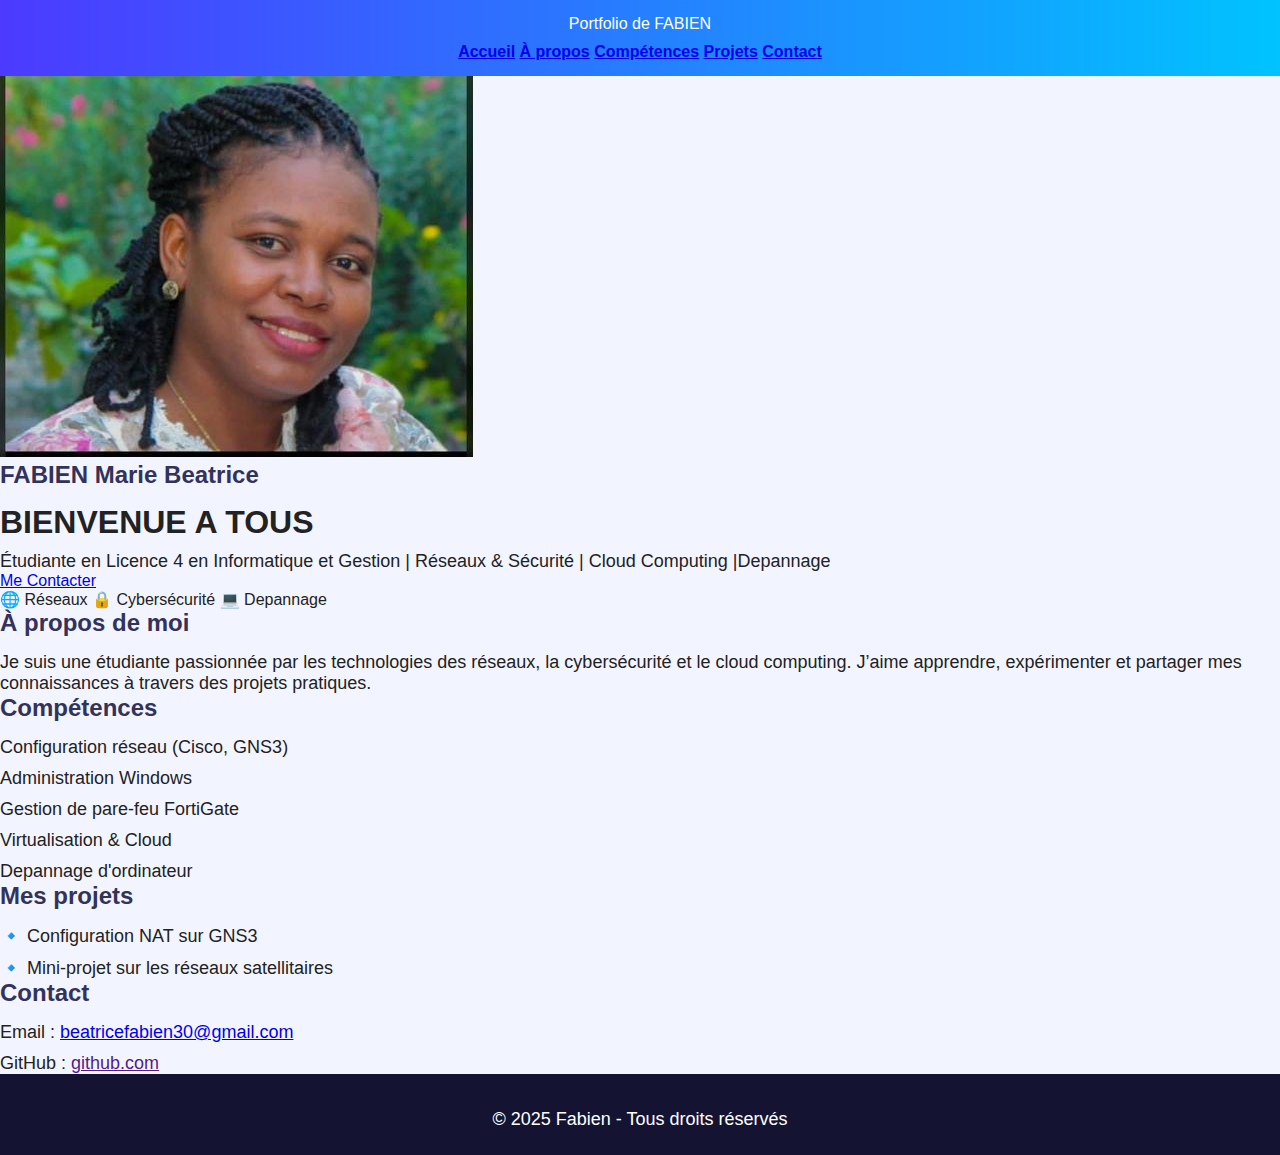
<file: index.html>
<!DOCTYPE html>
<html lang="fr">
<head>
  <meta charset="UTF-8" />
  <meta name="viewport" content="width=device-width, initial-scale=1.0" />
  <title>Portfolio - Fabien</title>
  <link rel="stylesheet" href="style.css" />
  <link href="https://fonts.googleapis.com/css2?family=Poppins:wght@200;600;700&display=swap" rel="stylesheet">
  
</head>
<body>
  <!-- ======= Header ======= -->
  <header>
  
    <div class="logo">Portfolio de FABIEN</div>
    <nav>
      <a href="#home"><strong>Accueil</strong></a>
      <a href="#about"><strong>À propos</strong></a>
      <a href="#skills"><strong>Compétences</strong></a>
      <a href="#projects"><strong>Projets</strong></a>
      <a href="#contact"><strong>Contact</strong></a>
    </nav>
  </header>
  <section id="intro" class="intro">
  <div class="intro-content">
    <img src="Beatrice01.jpg" alt="Photo de Fabien" class="profile-pic">
    <h2><span class="bold">FABIEN</span> Marie Beatrice</h2>
  </div>
</section>

  <!-- ======= Section d'accueil ======= -->
  <section id="home" class="hero">
    <h1>BIENVENUE A TOUS </h1>
    <p>Étudiante en Licence 4 en  Informatique et Gestion | Réseaux & Sécurité | Cloud Computing |Depannage </p>
    <a href="#contact" class="btn">Me Contacter</a>

    <div class="tags">
      <span class="tag blue">🌐 Réseaux</span>
      <span class="tag purple">🔒 Cybersécurité</span>
      <span class="tag orange">💻 Depannage </span>
    </div>
  </section>

  <!-- ======= À propos ======= -->
  <section id="about">
    <h2>À propos de moi</h2>
    <p>Je suis une étudiante passionnée par les technologies des réseaux, la cybersécurité et le cloud computing. 
       J’aime apprendre, expérimenter et partager mes connaissances à travers des projets pratiques.</p>
  </section>

  <!-- ======= Compétences ======= -->
  <section id="skills">
    <h2>Compétences</h2>
    <ul>
      <li>Configuration réseau (Cisco, GNS3)</li>
      <li>Administration Windows</li>
      <li>Gestion de pare-feu FortiGate</li>
      <li>Virtualisation & Cloud</li>
      <li>Depannage d'ordinateur</li>
    </ul>
  </section>

  <!-- ======= Projets ======= -->
  <section id="projects">
    <h2>Mes projets</h2>
    <ul>
      <li>🔹 Configuration NAT sur GNS3</li>
      <li>🔹 Mini-projet sur les réseaux satellitaires</li>
    </ul>
  </section>

  <!-- ======= Contact ======= -->
  <section id="contact">
    <h2>Contact</h2>
    <p>Email : <a href="beatricefabien30@gmail.com">beatricefabien30@gmail.com </a></p>
    <p>GitHub : <a href="" target="_blank">github.com</a></p>
  </section>

  <footer>
    <p>© 2025 Fabien - Tous droits réservés</p>
  </footer>
</body>
</html>
</file>
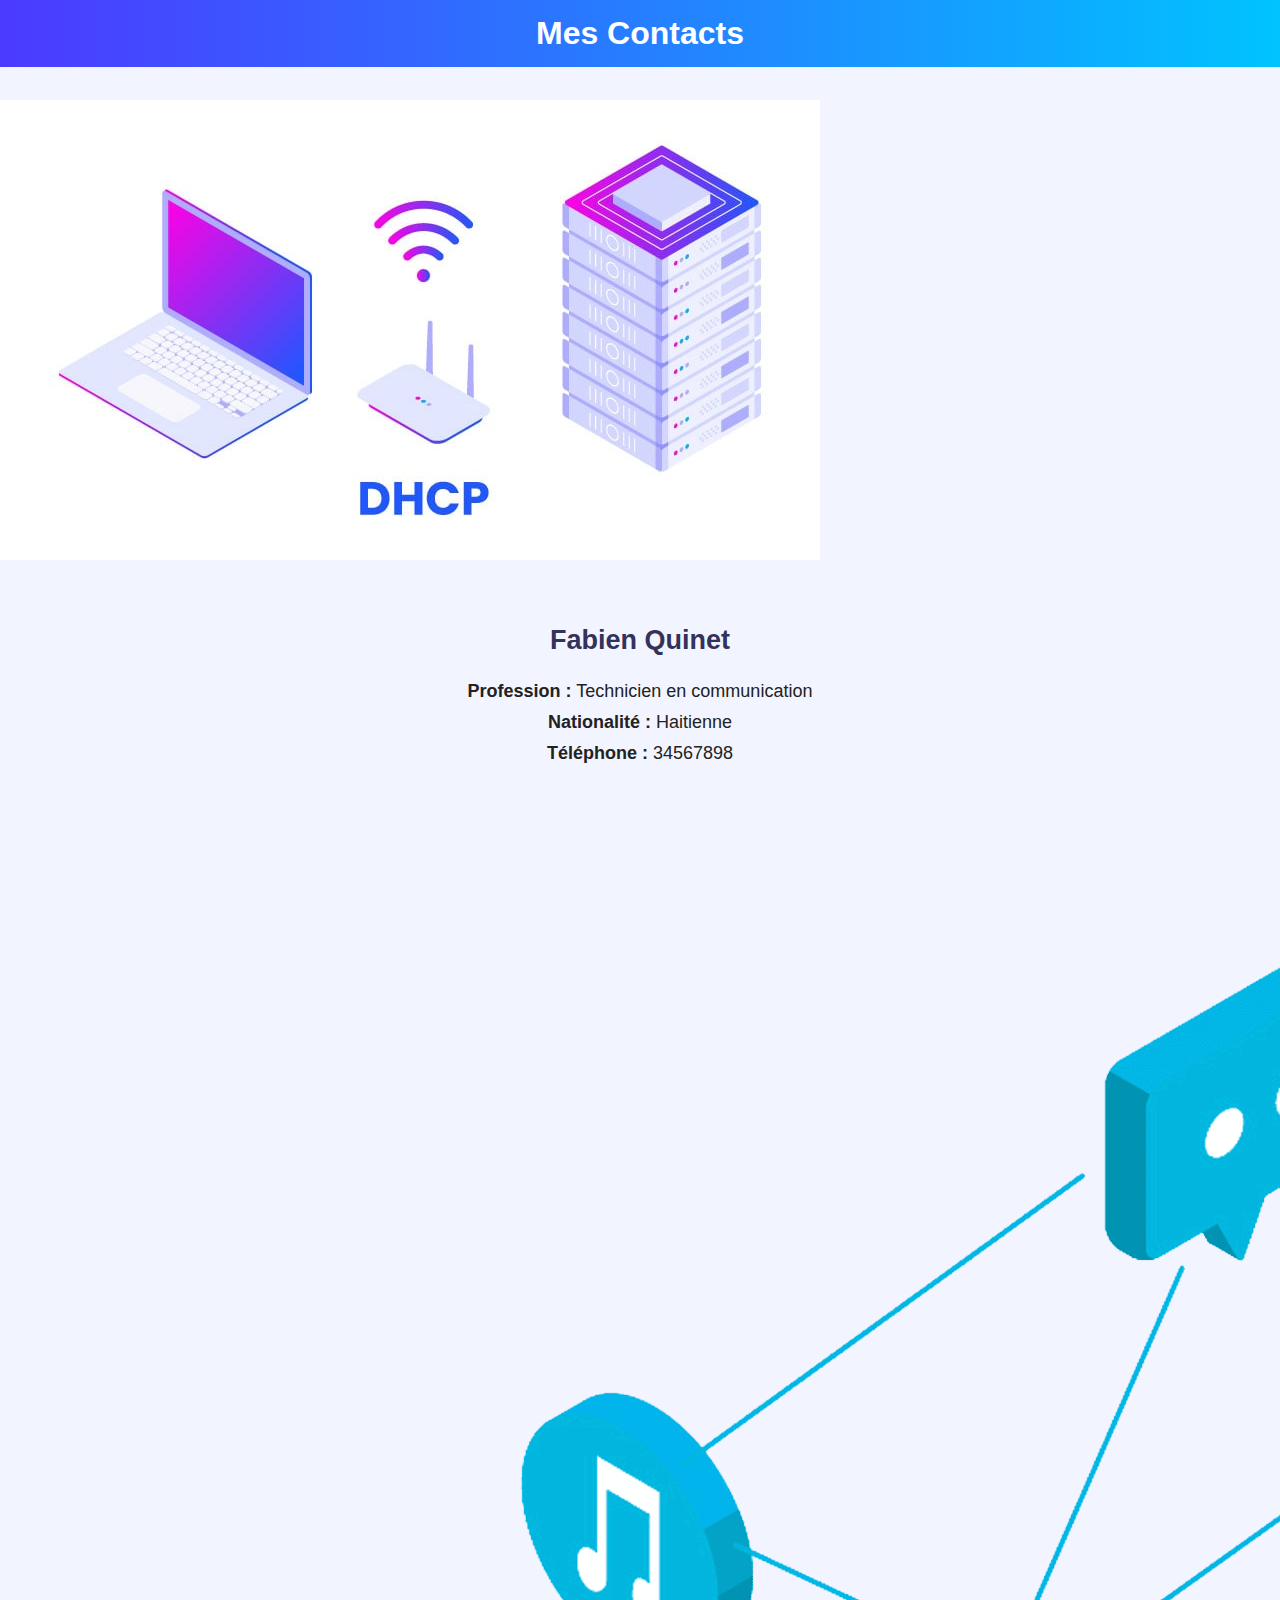
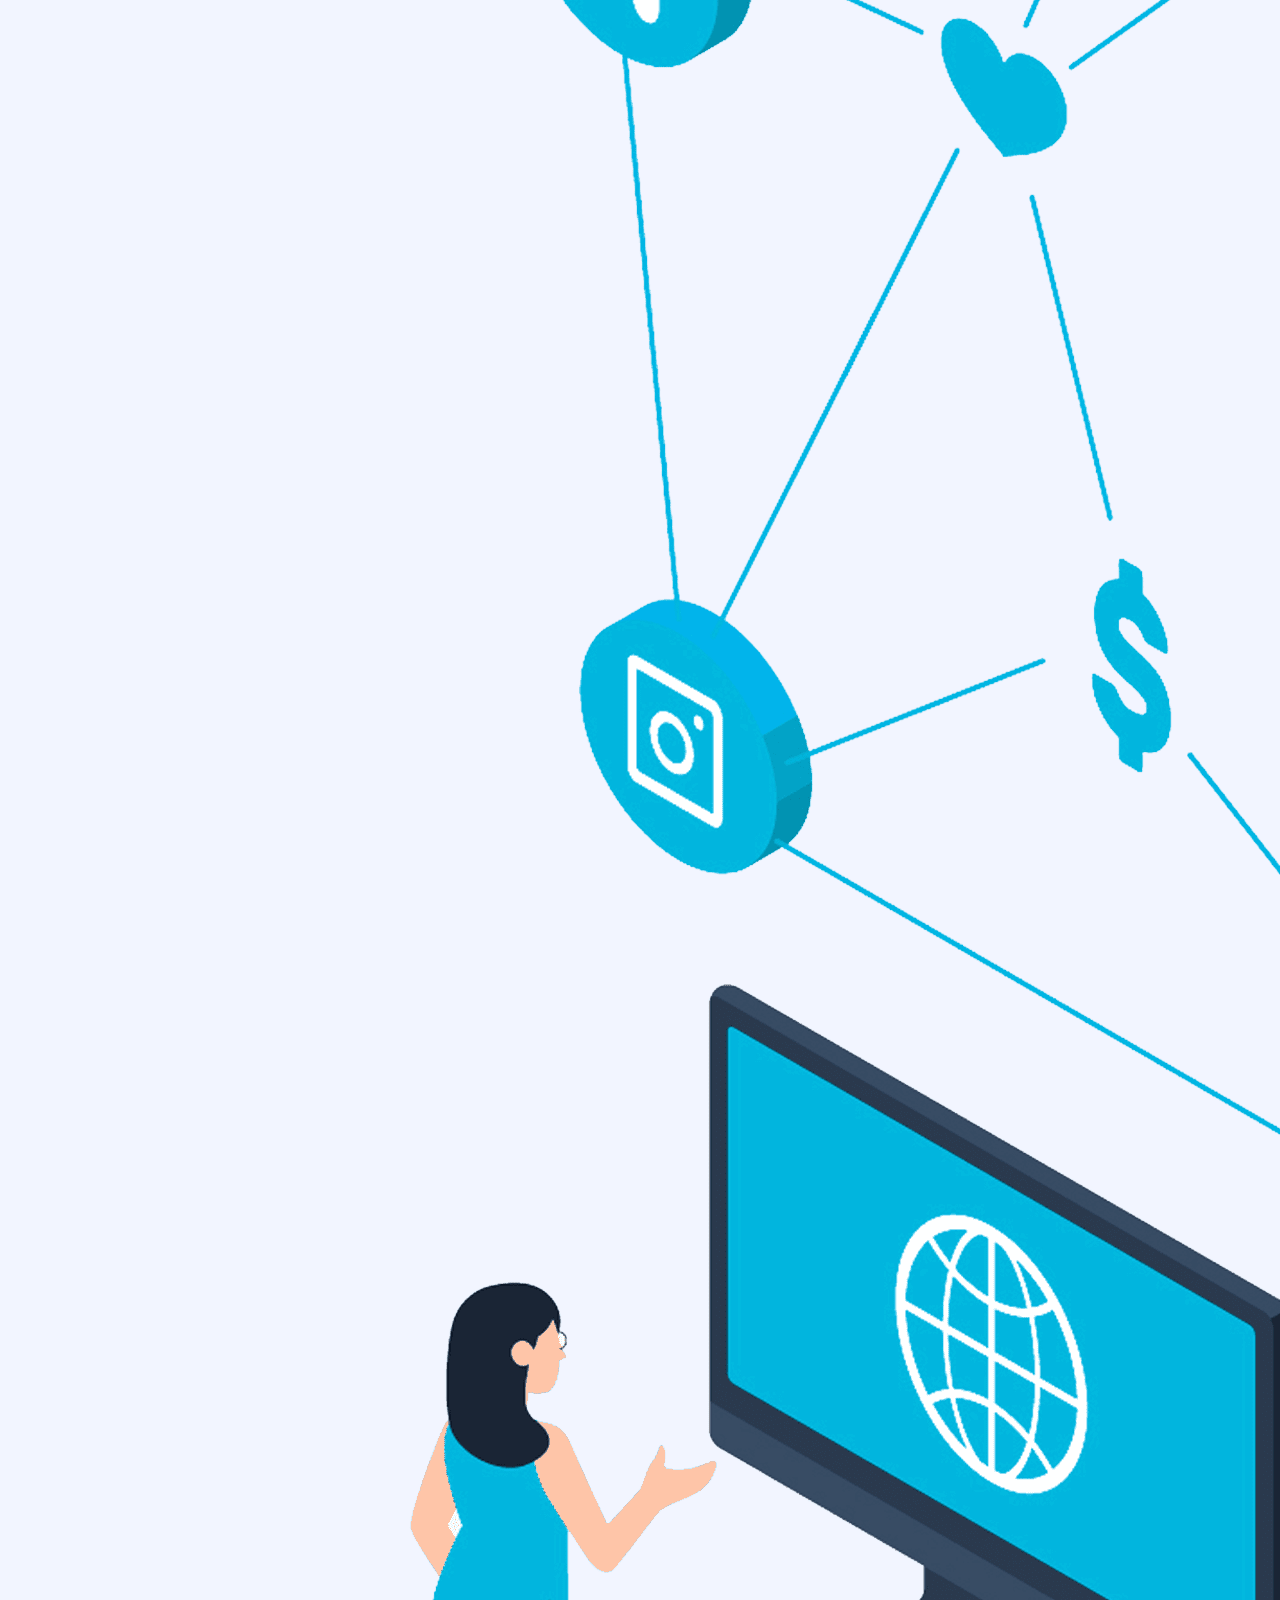
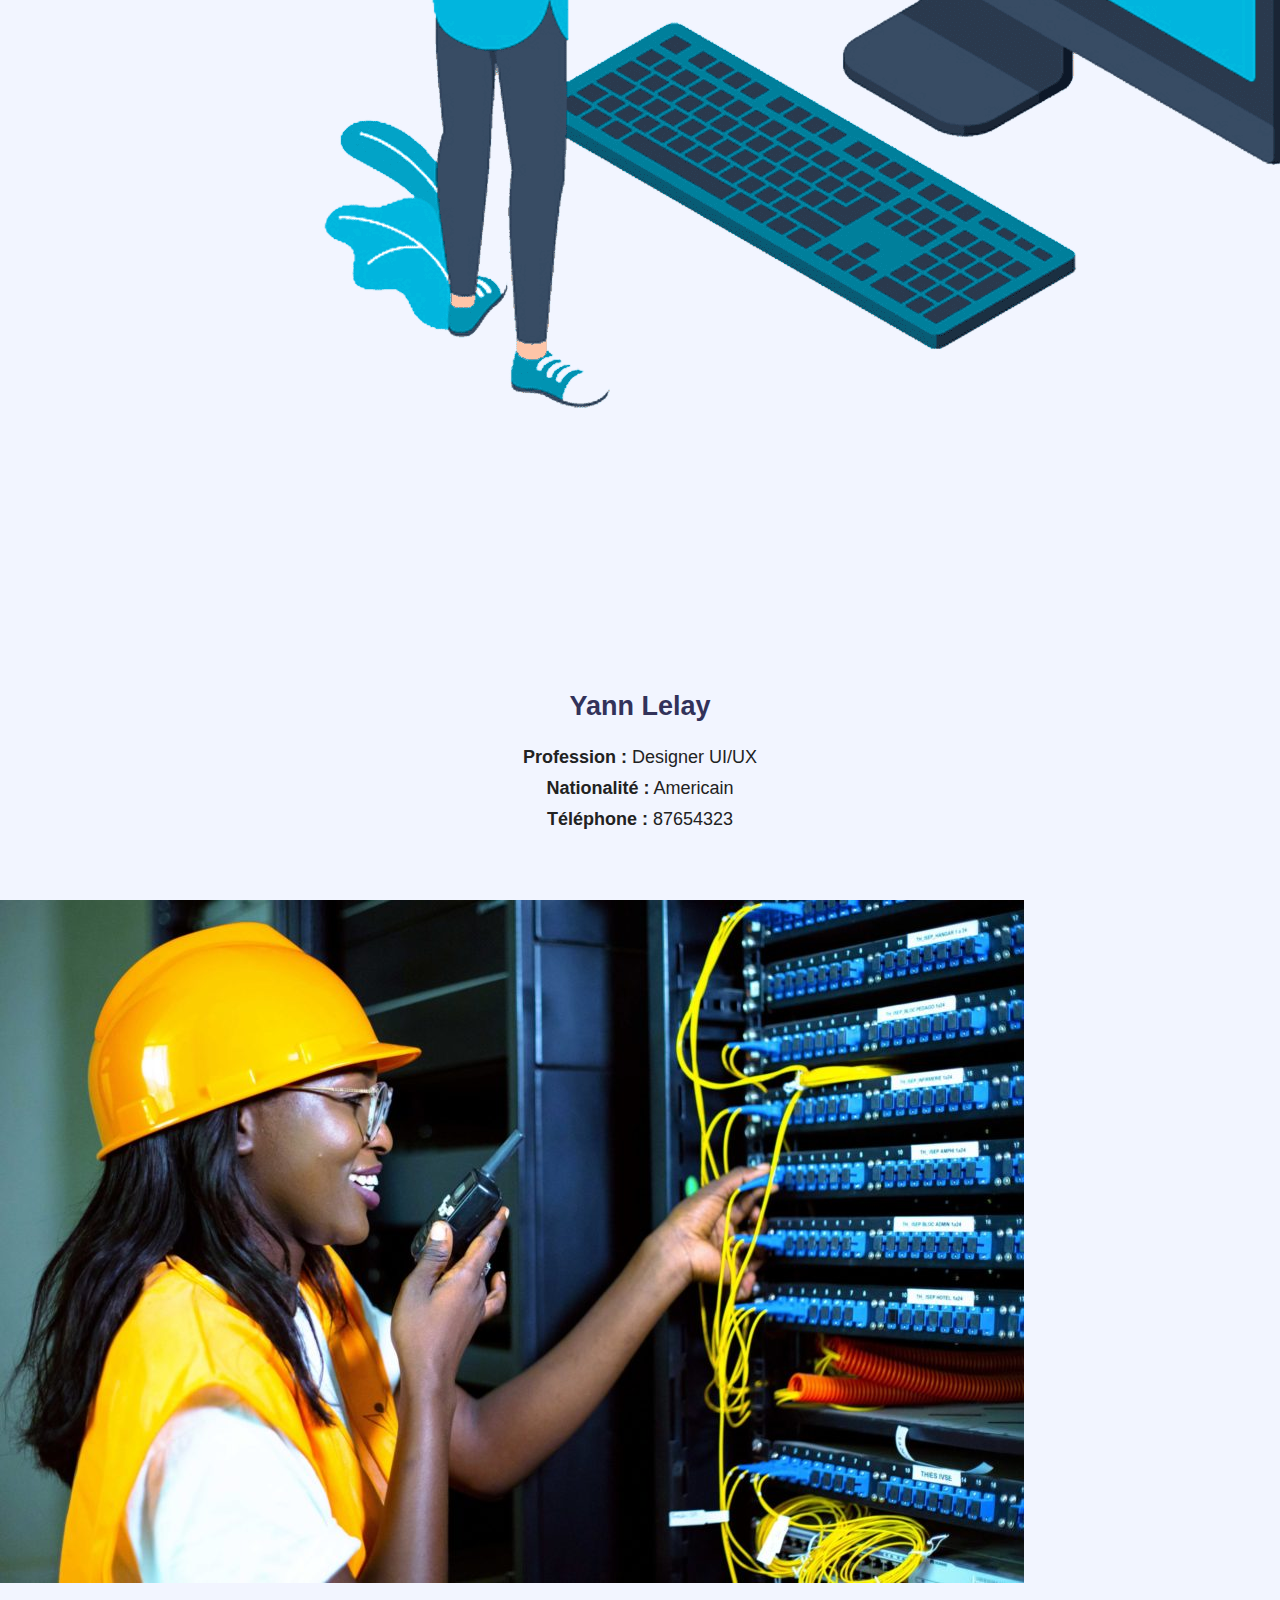
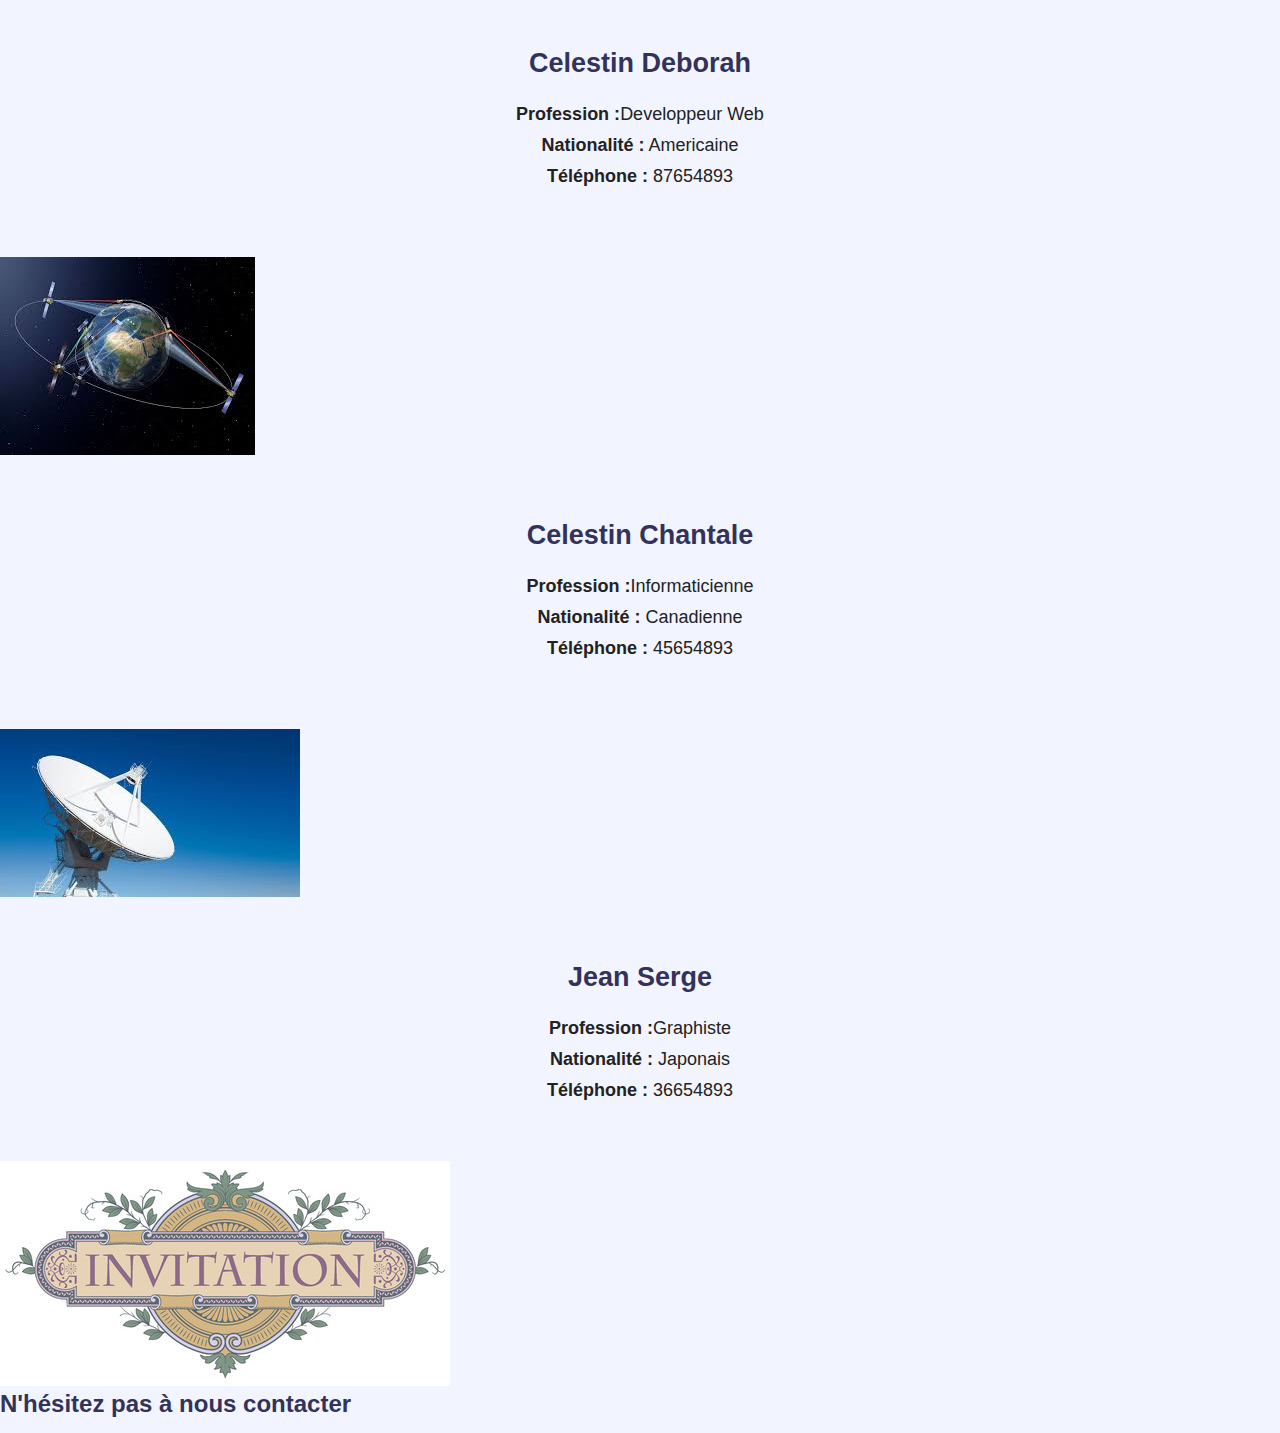
<file: afficher.html>
<!DOCTYPE html>
<html lang="fr">
<head>
  <meta charset="UTF-8">
  <meta name="viewport" content="width=device-width, initial-scale=1.0">
  <title>Contacts de Rem</title>
  <link rel="stylesheet" href="style.css">
</head>
<body>
  <header>
    <h1>Mes Contacts</h1>
  </header>

  <main>
    <ul class="contact-list">
      <li class="contact-card">
        <img src="a.jpg" alt="Quinet" class="profile-pic">
        <section class="contact-info">
          <h2>Fabien Quinet</h2>
          <p><strong>Profession :</strong> Technicien en communication</p>
          <p><strong>Nationalité :</strong> Haitienne</p>
          <p><strong>Téléphone :</strong> 34567898</p>
        </section>
      </li>

      <li class="contact-card">
        <img src="b.png" alt="Yann" class="profile-pic">
        <section class="contact-info">
          <h2>Yann Lelay</h2>
          <p><strong>Profession :</strong> Designer UI/UX</p>
          <p><strong>Nationalité :</strong> Americain</p>
          <p><strong>Téléphone :</strong> 87654323</p>
        </section>
      </li>

      <li class="contact-card">
        <img src="c.jpg" alt="Deborah" class="profile-pic">
        <section class="contact-info">
          <h2>Celestin Deborah</h2>
          <p><strong>Profession :</strong>Developpeur Web</p>
          <p><strong>Nationalité :</strong> Americaine</p>
          <p><strong>Téléphone :</strong> 87654893</p>
            </section>
      </li>

      <li class="contact-card">
        <img src="d.jpeg" alt="Chantale" class="profile-pic">
        <section class="contact-info">
          <h2>Celestin Chantale</h2>
          <p><strong>Profession :</strong>Informaticienne</p>
          <p><strong>Nationalité :</strong> Canadienne</p>
          <p><strong>Téléphone :</strong> 45654893</p>
            </section>
      </li>

      <li class="contact-card">
        <img src="e.jpeg" alt="Serge" class="profile-pic">
        <section class="contact-info">
          <h2>Jean Serge</h2>
          <p><strong>Profession :</strong>Graphiste</p>
          <p><strong>Nationalité :</strong> Japonais</p>
          <p><strong>Téléphone :</strong> 36654893</p>
            </section>
      </li>

    </ul>
  </main>

  <!-- Bannière -->
  <section class="banner">
    <img src="f.jpg" alt="Image de contact" class="banner-img">
    <div class="banner-text">
      <h2>N'hésitez pas à nous contacter</h2>
      
    </div>
  </section>

</body>
</html>
</file>
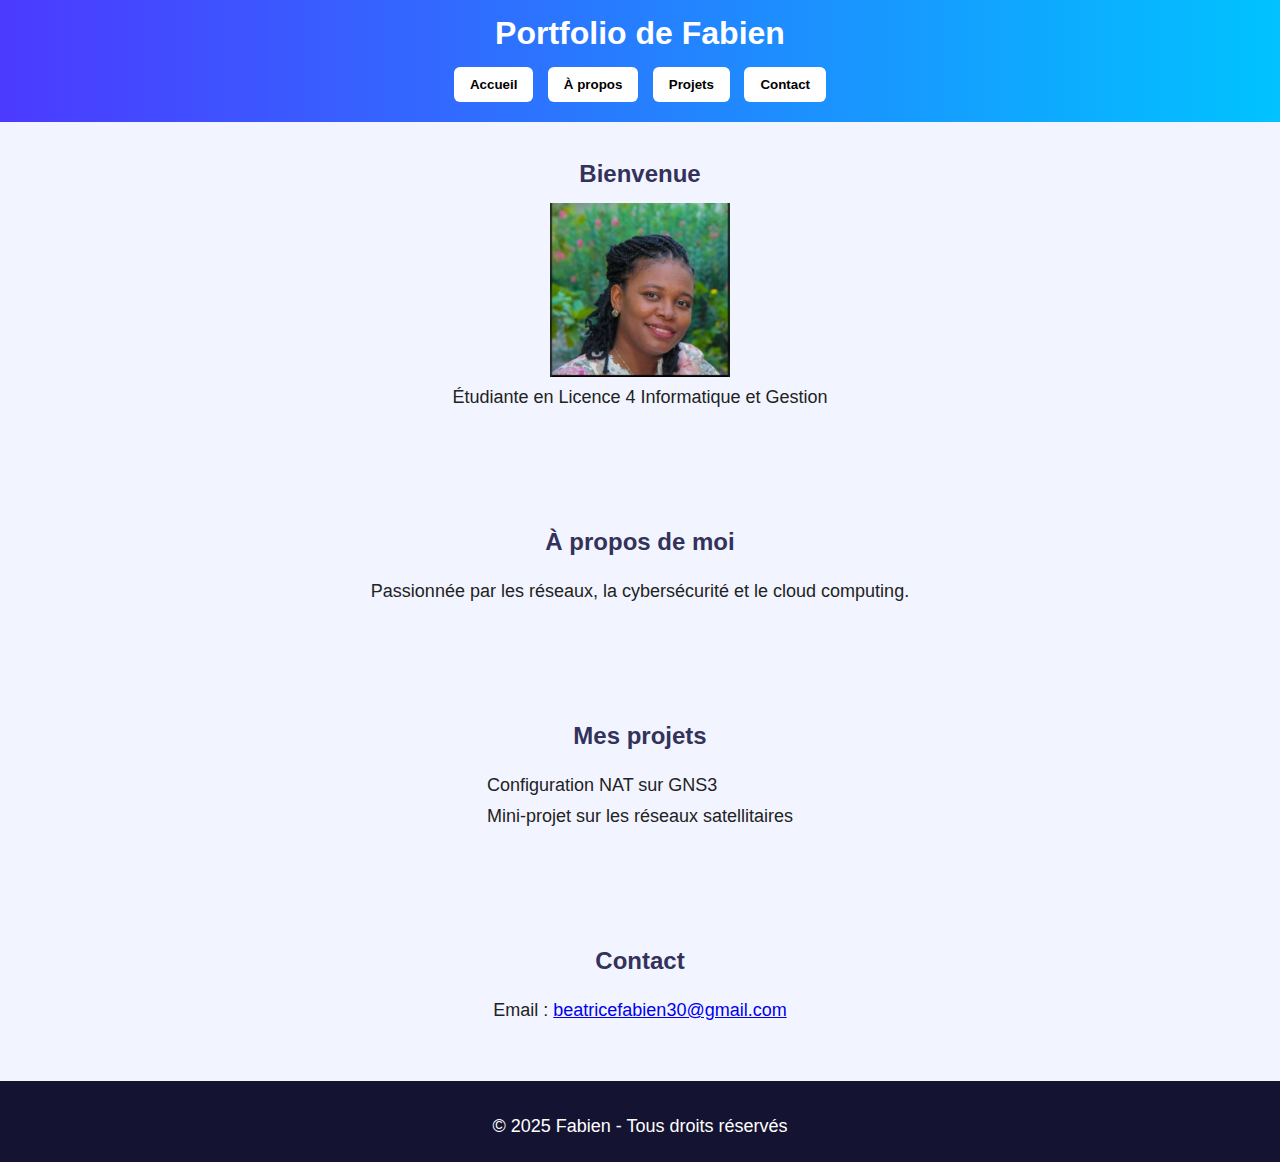
<file: infoBea.html>
<!DOCTYPE html>
<html lang="fr">
<head>
<meta charset="UTF-8" />
<meta name="viewport" content="width=device-width, initial-scale=1.0" />
<title>Portfolio - Fabien</title>
<link rel="stylesheet" href="style.css" />
</head>
<body>


<header>
<h1>Portfolio de Fabien</h1>
<nav>
<button onclick="location.href='#accueil'">Accueil</button>
<button onclick="location.href='#apropos'">À propos</button>
<button onclick="location.href='#projets'">Projets</button>
<button onclick="location.href='#contact'">Contact</button>
</nav>
</header>


<main>


<section id="accueil">
<h2>Bienvenue</h2>
<img src="Beatrice01.jpg" alt="Photo Fabien" width="180" />
<p>Étudiante en Licence 4 Informatique et Gestion</p>
</section>


<section id="apropos">
<h2>À propos de moi</h2>
<p>Passionnée par les réseaux, la cybersécurité et le cloud computing.</p>
</section>


<section id="projets">
<h2>Mes projets</h2>
<ul>
<li>Configuration NAT sur GNS3</li>
<li>Mini-projet sur les réseaux satellitaires</li>
</ul>
</section>


<section id="contact">
<h2>Contact</h2>
<p>Email : <a href="mailto:beatricefabien30@gmail.com">beatricefabien30@gmail.com</a></p>
</section>


</main>


<footer>
<p>© 2025 Fabien - Tous droits réservés</p>
</footer>


</body>
</html>
</file>
<file: style.css>
* {
  margin: 0;
  padding: 0;
  box-sizing: border-box;
}

html {
  scroll-behavior: smooth;
  font-family: Arial, sans-serif;
}

body {
  background: #f2f5ff;
  color: #222;
}

header {
  background: linear-gradient(90deg, #4c3aff, #00c3ff);
  padding: 15px;
  text-align: center;
  color: white;
  position: fixed;
  top: 0;
  left: 0;
  width: 100%;
  z-index: 1000;
}

nav {
  margin-top: 10px;
}

nav button {
  background: white;
  border: none;
  padding: 10px 16px;
  margin: 5px;
  border-radius: 6px;
  cursor: pointer;
  font-weight: bold;
}

nav button:hover {
  background: #e3e6ff;
}

main {
  margin-top: 100px; /* pour compenser le header fixe */
}

main section {
  padding: 60px 20px;
  display: flex;
  flex-direction: column;
  align-items: center;
}

h2 {
  margin-bottom: 15px;
  color: rgb(50,50,90);
}

p, li {
  font-size: 18px;
  margin-top: 10px;
}

ul {
  list-style: none;
}

footer {
  text-align: center;
  padding: 25px;
  background: rgb(20,20,50);
  color: white;
}
</file>
